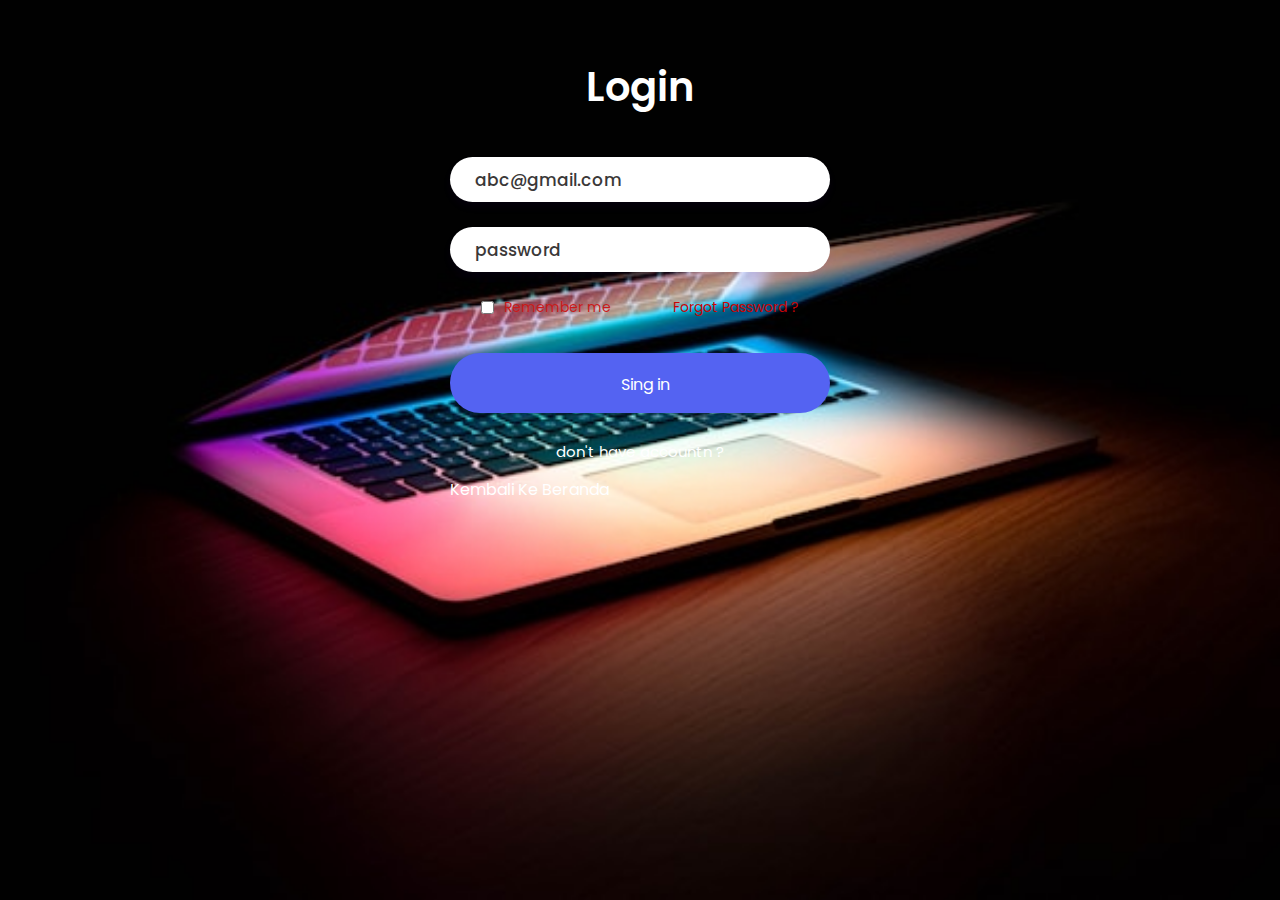
<file: login.html>
<!DOCTYPE html>
<html lang="en">
  <head>
    <meta charset="UTF-8" />
    <meta
      name="viewport"
      content="width=
  , initial-scale=1.0"
    />
    <title>Login Page</title>
    <link rel="stylesheet" href="css/login.css">
  </head>

  <body>
    <div class="login-box">
      <div class="login-header">
        <header>Login</header>
      </div>
      <div class="input-box">
        <input type="email" class="input-field" placeholder="abc@gmail.com" autocomplete="off" required>
      <div class="input-box">
        <input type="password" class="input-field" placeholder="password" autocomplete="off" required>
      </div>
      <div class="forgot">
        <section>
          <input type="checkbox" id="chek">
          <label for="chek">Remember me</label>
        </section>
        <section>
          <a href="#"> Forgot Password ?</a>
        </section>
      </div>
      <div class="input-submit">
        <button class="submit-btn" id="submit"></button>
        <label for="submit">Sing in</label>
        <div class="sing-up-link">
        <p>don't have accountn ?</p>
      </div>
      </div>
    </div>



<!-- BERANDA -->
<div class="beranda" id="br">
  <a href="index.html">Kembali Ke Beranda</a>
</div>
  </body>
</html>
</file>
<file: css/login.css>
@import url("https://fonts.googleapis.com/css2?family=Poppins:ital,wght@0,100;0,300;0,400;0,700;1,700&display=swap");






* {
  margin: 0;
  padding: 0;
  box-sizing: border-box;
  font-family:'Poppins',sans-serif;

body {
  display: flex;
  justify-content: center;
  min-height: 100vh;
  background-image: url(../img/tentang-kami.jpg);
  background-position: center;
  background-size: cover;
}

.login-box {
  display: flex;
  justify-content: center;
  flex-direction: column;
  width: 440px;
  height: 480px;
  padding: 30px;
}

.login-header {
  text-align: center;
  margin: 40px 0 40px;
}
.login-header header {
  color: #fff;
  font-size: 40px;
  font-weight: 600;
}

.login-box .input-field {
  width: 100%;
  height: 45px;
  font-size: 17px;
  padding: 0 25px;
  margin-bottom: 25px;
  border-radius: 35px;
  border: none;
  box-shadow: 0px 5px 10px rgba(91, 29, 236, 0.05);
  outline: none;
  transition: 0.3s;
}

::placeholder {
  font-weight: 500;
  color: #3a3838;
}

.input-field:focus {
  transform: scale(120%);
}

.forgot {
  display: flex;
  justify-content: space-around;
  margin-bottom: 35px;
}

section {
  display: flex;
  align-items: center;
  font-size: 14px;
  color: #ca1a1a;
}

#chek {
  margin-right: 10px;
}

a {
  text-decoration: none;
}

a:hover {
  text-decoration: underline;
  color: #400040;
}

section a {
  color: #cb0404;
}

.input-submit {
  position: relative;
}

.submit-btn {
  width: 100%;
  height: 60px;
  background: #5463f2;
  border: none;
  border-radius: 30px;
  cursor: pointer;
  transition: 0.3s;
}

.input-submit label {
  position: absolute;
  top: 17%;
  left: 45%;
  color: #fff;
  cursor: pointer;
  width: 300px;
  -webkitanimation: translate(-50%, -50%);
  -ms-transform: translate(-50%, -50%);
}

.submit-btn:hover {
  background: #190ee3;
  transform: scale(1.05, 1);
}

.sing-up-link {
  text-align: center;
  font-size: 15px;
  margin-top: 20px;
}
.sing-up-link a {
  color: #fff;
  font-weight: 600;
}

.sing-up-link p {
  color: #fff;
  cursor: pointer;
}

.sing-up-link p:hover {
  color: #190ee3;
  transform: scale(1.05, 1);
  transition: .5s;
}

.beranda a{
  color: #ffffff;
  font-weight: 400;
  margin-top: 14px;
justify-content: end;
display: block;
position: absolute;
}


.beranda a:hover{
  color: #190ee3;
   transform: scale(1.05, 1);
  transition: .5s;
}
</file>
